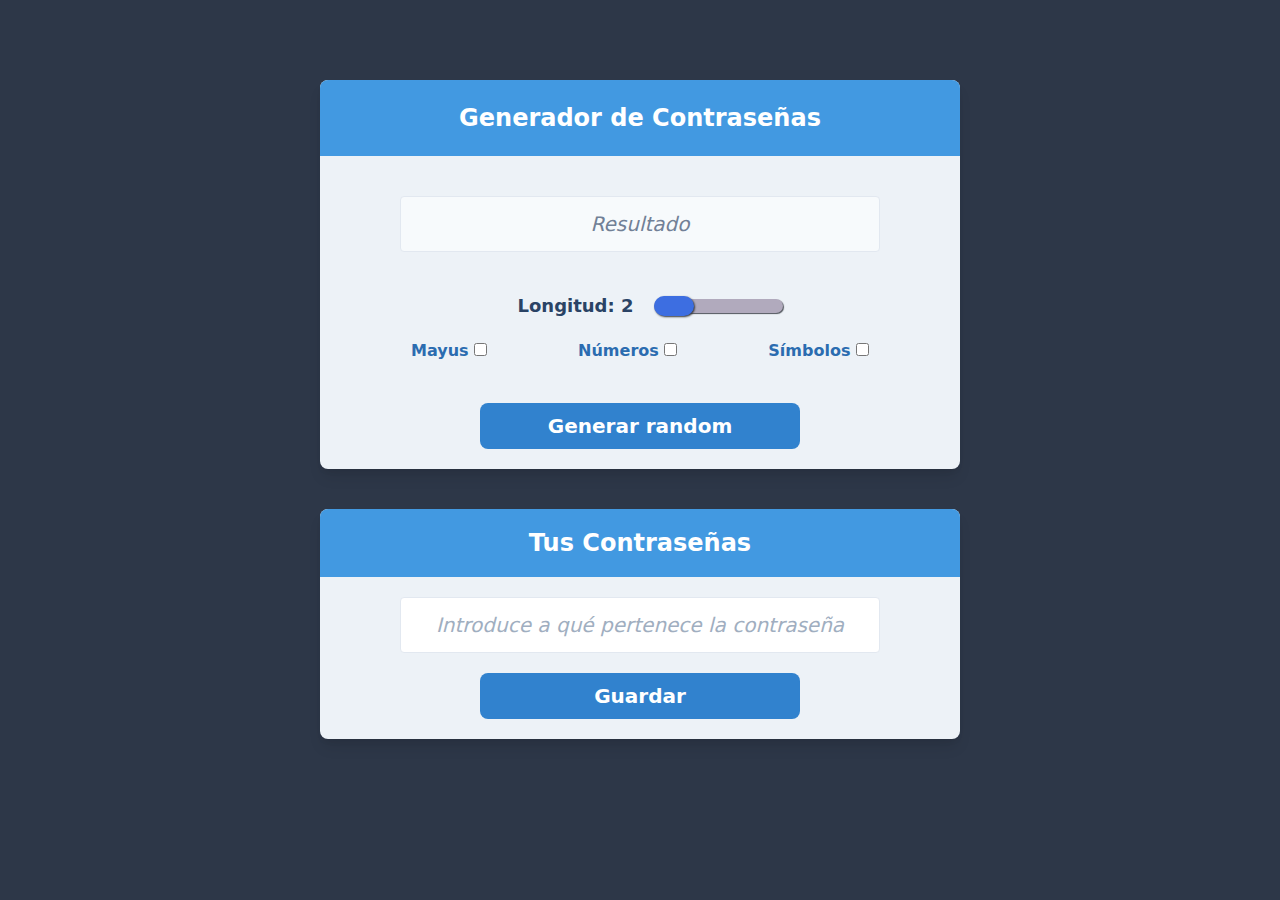
<file: Generador de Contraseñas/index.html>
<!DOCTYPE html>
<html lang="en">
<head>
    <meta charset="UTF-8">
    <meta http-equiv="X-UA-Compatible" content="IE=edge">
    <meta name="viewport" content="width=device-width, initial-scale=1.0">
    <title>Random Password</title>

    <link href="css/styles.css" rel="stylesheet">
    <link href="css/tailwind.min.css" rel="stylesheet">
</head>
<body class="bg-gray-800">
    <section class="flex flex-col items-center w-1/2 bg-gray-200 mx-auto mt-20 rounded-lg shadow-lg">
        <h2 class="rounded-t-lg bg-blue-500 p-5 text-white font-bold text-2xl w-full text-center">Generador de Contraseñas</h2>


        <div class="w-3/4 p-3 m-10 rounded border bg-gray-100 text-center">
            <p id="resultado" class="text-xl italic text-gray-600"> Resultado
            </p>
        </div>
        
        <form class="flex flex-col items-center -center w-full">
            <div class="flex align-center">
                <label for="slider" id="label" class="mx-5 font-bold text-lg text-blue-900">Longitud:</label>
                <input type="range" name="slider" id="slider" min="2" max="16">
            </div>
            
            
            <div class="flex justify-evenly m-5 font-bold w-full text-blue-700">
                <!-- <label>Minus
                    <input id="mayus" type="checkbox">
                </label> -->
                <label>Mayus
                    <input id="mayus" type="checkbox">
                </label>
                <label>Números
                    <input id="nums" type="checkbox">
                </label>
                <label>Símbolos
                    <input id="simbols" type="checkbox">
                </label>
            </div>
            <input type="submit" value="Generar random" class="m-5 p-2 rounded-lg bg-blue-600 text-white font-bold text-xl w-1/2">
        </form>
    </section>

    <section class="flex flex-col items-center w-1/2 bg-gray-200 mx-auto mt-10 rounded-lg shadow-lg">
        <h2 class="bg-blue-500 rounded-t-lg p-4 text-white font-bold text-2xl w-full text-center">Tus Contraseñas</h2>
        
        <form class="flex flex-col items-center w-full">
            <input type="text" placeholder="Introduce a qué pertenece la contraseña" class=" w-3/4 p-3 mt-5 rounded border text-center text-xl italic">
            <input type="submit" value="Guardar" class="m-5 p-2 rounded-lg bg-blue-600 text-white font-bold text-xl w-1/2 ">
        </form>
    </section>
</body>

<script src="js/app.js"></script>

</html>
</file>
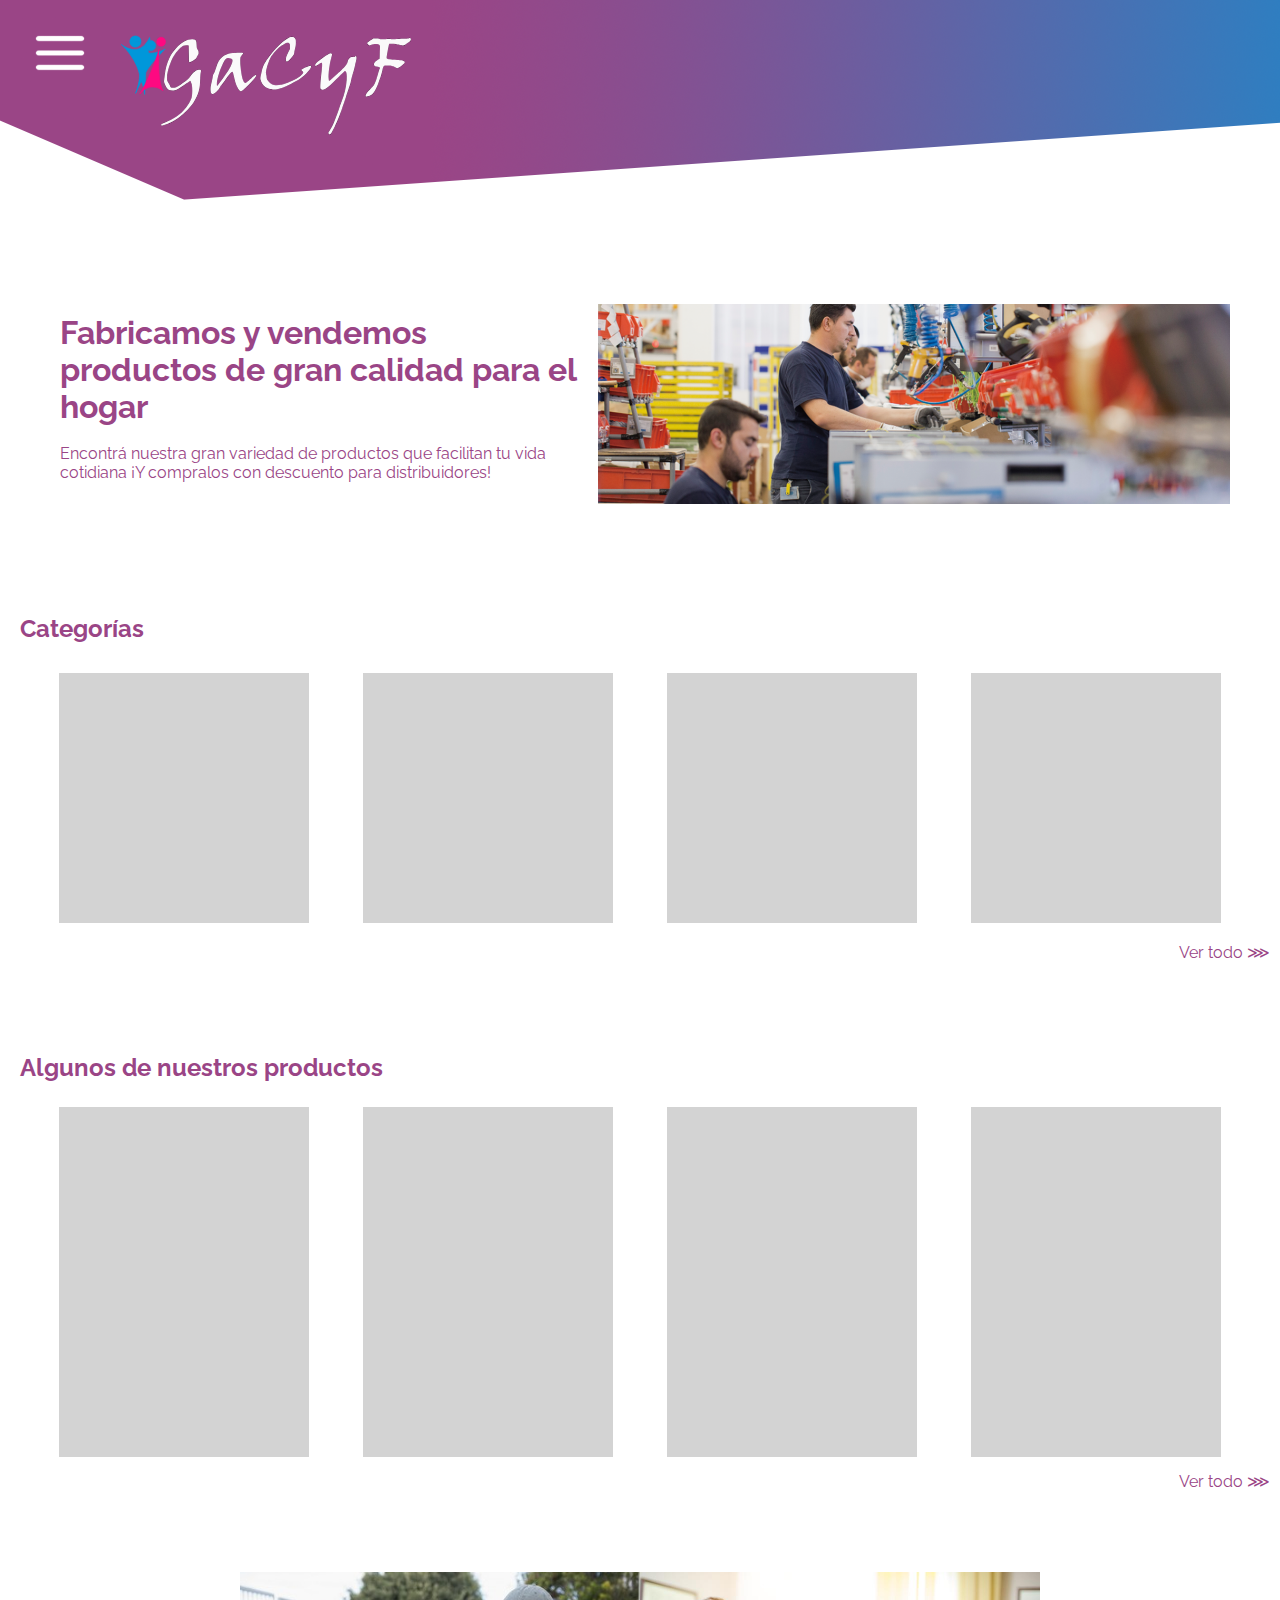
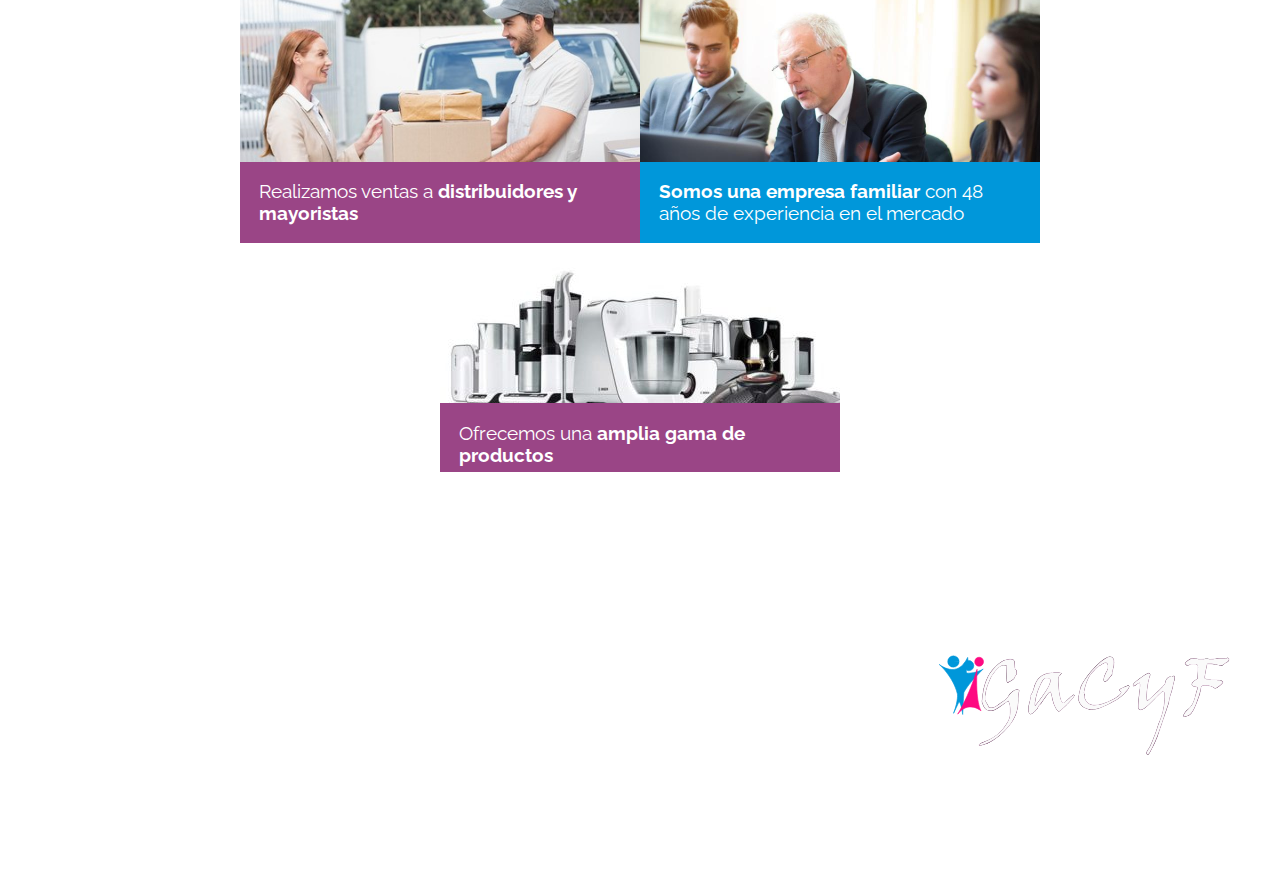
<file: ProyectoGacyf/Gacyf/home.html>
<!DOCTYPE html>
<html lang="es">
<head>
    <meta charset="UTF-8">
    <meta name="viewport" content="width=device-width, initial-scale=1.0, maximum-scale=1.0">
    <title>GaCyF Argentina</title>
    <link rel="stylesheet" href="styles.css">
    <link href="https://fonts.googleapis.com/css2?family=Raleway:wght@300;400;700&display=swap" rel="stylesheet"> 
</head>
<body>
    <header>
        <input type="checkbox" id="menu-check">
        <label  for="menu-check" class="menu">
            <img class="menu-img" src="img\menu-small.png" alt="menu">
        </label>
        <aside class="sidebar">
            <header class="menu-header">
                <img class="menu-logo" src="img\gacyf-white.svg" alt="logo">
                <label class="menu-cancel" for="menu-check">X</label>
            </header>
            <ul class="menu-list">
                <li class="menu-link"><a href="">Contacto</a></li>
                <li class="menu-link"><a href="">Acerca de nosotros</a></li>
                <li class="menu-link"><a href="">Productos</a></li>
            </ul>
        </aside>
        <img src="img\header-small.png" alt="header-small">
        <img class="logo" src="img\gacyf-white.svg" alt="logo">
        <nav class="header-nav">
            <a class="header-link" href="">CONTACTO</a>
            <a class="header-link" href="">ACERCA DE NOSOTROS</a>
            <a class="header-link" href="">PRODUCTOS</a>
        </nav>
    </header>
    <div class="novedades">
        <div class="novedades-title">
            <h1>Fabricamos y vendemos productos de gran calidad para el hogar</h1><br>
            <p>Encontrá nuestra gran variedad de productos que facilitan tu vida cotidiana
                ¡Y compralos con descuento para distribuidores!
            </p>
        </div>
        <div class="novedades-imgcont">
            <img class="novedades-img" src="img/example1.png" alt="">
        </div>
    </div>
    <div class="categorias">
        <h2 class="section-title">Categorías</h2>
        <div class="categorias-flex">
            <a class="categorias-item" href=""></a>
            <a class="categorias-item" href=""></a>
            <a class="categorias-item last" href=""></a>
            <a class="categorias-item last" href=""></a>
        </div>
        <a class="section-link" href="">Ver todo &#8921</a>
    </div>
    <div class="productos">
        <h2 class="section-title">Algunos de nuestros productos</h2>
        <div class="productos-flex">
            <a class="productos-item" href=""></a>
            <a class="productos-item" href=""></a>
            <a class="productos-item" href=""></a>
            <a class="productos-item" href=""></a>
            <a class="productos-item last" href=""></a>
        </div>
        <a class="section-link" href="">Ver todo &#8921</a>
    </div>
    <div class="fotos">
        <div class="fotos-item">
            <img class="fotos-img" src="img/example4.jpg" alt="">
            <h3 class="fotos-title">Realizamos ventas a  <strong>distribuidores y mayoristas</strong></h3>
        </div>
        <div class="fotos-item">
            <img class="fotos-img" src="img/example2.jpeg" alt="">
            <h3 class="fotos-title azul"><strong>Somos una empresa familiar</strong> con 48 años de experiencia en el mercado</h3>
        </div>
        <div class="fotos-item">
            <img class="fotos-img" src="img/example3.jpg" alt="">
            <h3 class="fotos-title">Ofrecemos una <strong>amplia gama de productos</strong></h3>
        </div>
    </div>
    <footer>
        <nav>
            <div class="footer-navitem">
                <h4>Categorías</h4>
                <a href="">Electrodomésticos</a>
                <a href="">Calefacción</a>
                <a href="">Ventilación</a>
                <a href="">Iluminación</a>
                <a href="">Bordeadoras</a>
            </div>
            <div class="footer-navitem">
                <h4>Servicio al cliente</h4>
                <a href="">Preguntas frecuentes</a>
                <a href="">Política de devolución</a>
                <a href="">Servicio técnico</a>
                <a href="">Envíos</a>
            </div>
            <div class="footer-navitem">
                <h4>Contacto</h4>
                <a href="">Envianos un correo electrónico</a>
                <a href="">Contactanos por teléfono</a>
                <a href="">Acercate a nuestra sucursal</a>
            </div>
            <img class="footer-logo" src="img/gacyf-white.svg" alt="logo">
        </nav>
        <p style="text-align: center;">GaCyF Argentina - Todos los derechos reservados.</p>
    </footer>
</body>
</html>
</file>
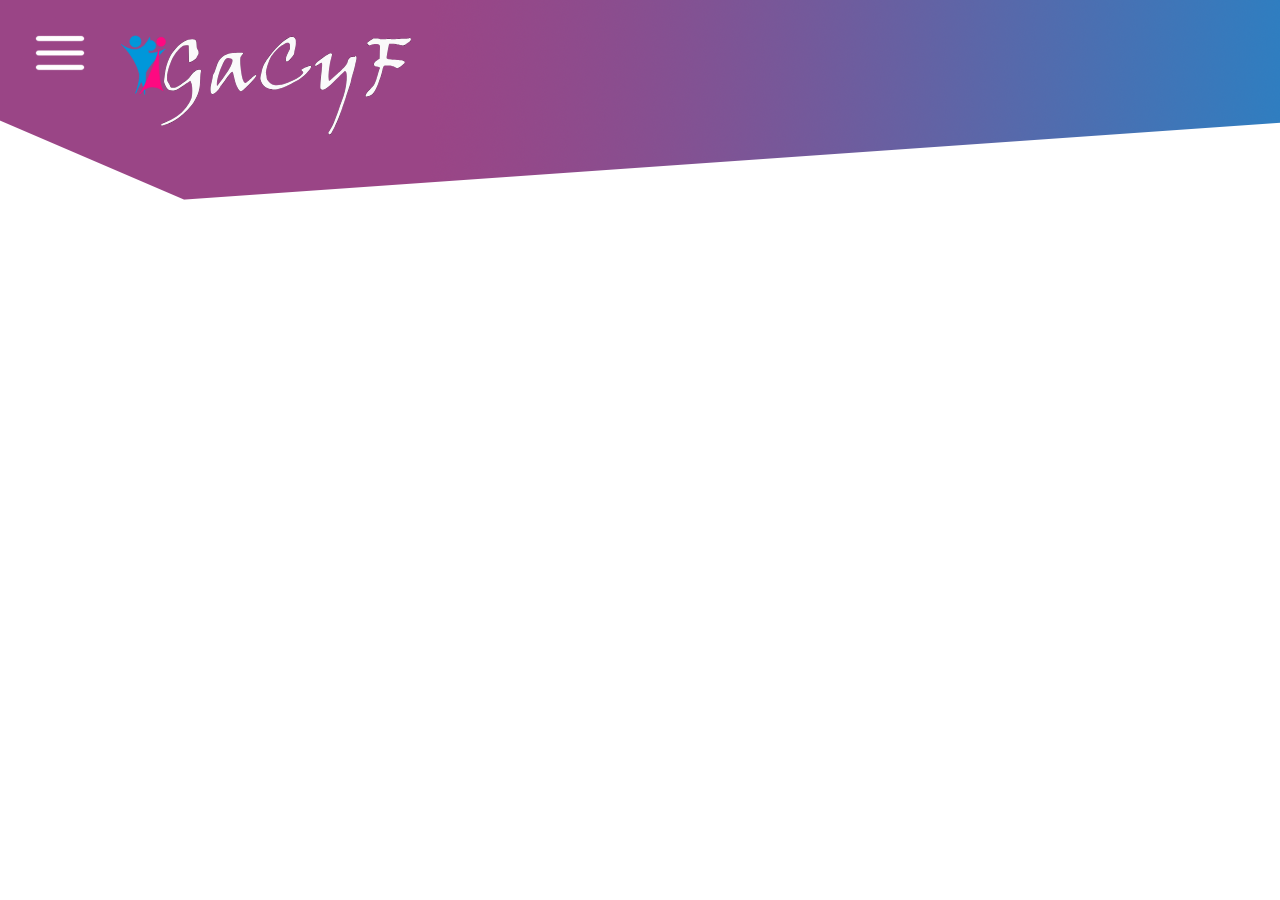
<file: ProyectoGacyf/Gacyf/products-page1.html>
<!DOCTYPE html>
<html lang="es">
<head>
    <meta charset="UTF-8">
    <meta name="viewport" content="width=device-width, initial-scale=1.0, maximum-scale=1.0">
    <title>GaCyF Argentina</title>
    <link rel="stylesheet" href="styles.css">
    <link href="https://fonts.googleapis.com/css2?family=Raleway:wght@300;400;700&display=swap" rel="stylesheet"> 
</head>
<body>
    <header>
        <input type="checkbox" id="menu-check">
        <label  for="menu-check" class="menu">
            <img class="menu-img" src="img\menu-small.png" alt="menu">
        </label>
        <aside class="sidebar">
            <header class="menu-header">
                <img class="menu-logo" src="img\gacyf-white.svg" alt="logo">
                <label class="menu-cancel" for="menu-check">X</label>
            </header>
            <ul class="menu-list">
                <li class="menu-link"><a href="">Contacto</a></li>
                <li class="menu-link"><a href="">Acerca de nosotros</a></li>
                <li class="menu-link"><a href="">Productos</a></li>
            </ul>
        </aside>
        <img src="img\header-small.png" alt="header-small">
        <img class="logo" src="img\gacyf-white.svg" alt="logo">
        <nav class="header-nav">
            <a class="header-link" href="">CONTACTO</a>
            <a class="header-link" href="">ACERCA DE NOSOTROS</a>
            <a class="header-link" href="">PRODUCTOS</a>
        </nav>
    </header>
</body>
</html>
</file>
<file: Generador de Contraseñas/css/styles.css>
input[type=range] {
    height: 27px;
    -webkit-appearance: none;
    background-color: transparent;
  }
  input[type=range]:focus {
    outline: none;
  }
  input[type=range]::-webkit-slider-runnable-track {
    width: 100%;
    height: 14px;
    cursor: pointer;
  
    box-shadow: 1px 1px 1px #50555C;
    background: #B1AABD;
    border-radius: 14px;
    border: 0px solid #000000;
  }
  input[type=range]::-webkit-slider-thumb {
    box-shadow: 1px 1px 2px #383838;
    border: 0px solid #000000;
    height: 20px;
    width: 40px;
    border-radius: 12px;
    background: #3D6EE1;
    cursor: pointer;
    -webkit-appearance: none;
    margin-top: -3px;
  }
  input[type=range]:focus::-webkit-slider-runnable-track {
    background: #B1AABD;
  }
  input[type=range]::-moz-range-track {
    width: 100%;
    height: 14px;
    cursor: pointer;
  
    box-shadow: 1px 1px 1px #50555C;
    background: #B1AABD;
    border-radius: 14px;
    border: 0px solid #000000;
  }
  input[type=range]::-moz-range-thumb {
    box-shadow: 1px 1px 2px #383838;
    border: 0px solid #000000;
    height: 20px;
    width: 40px;
    border-radius: 12px;
    background: #3D6EE1;
    cursor: pointer;
  }
  input[type=range]::-ms-track {
    width: 100%;
    height: 14px;
    cursor: pointer;
  
    background: transparent;
    border-color: transparent;
    color: transparent;
  }
  input[type=range]::-ms-fill-lower {
    background: #B1AABD;
    border: 0px solid #000000;
    border-radius: 28px;
    box-shadow: 1px 1px 1px #50555C;
  }
  input[type=range]::-ms-fill-upper {
    background: #B1AABD;
    border: 0px solid #000000;
    border-radius: 28px;
    box-shadow: 1px 1px 1px #50555C;
  }
  input[type=range]::-ms-thumb {
    margin-top: 1px;
    box-shadow: 1px 1px 2px #383838;
    border: 0px solid #000000;
    height: 20px;
    width: 40px;
    border-radius: 12px;
    background: #3D6EE1;
    cursor: pointer;
  }
  input[type=range]:focus::-ms-fill-lower {
    background: #B1AABD;
  }
  input[type=range]:focus::-ms-fill-upper {
    background: #B1AABD;
  }
</file>
<file: ProyectoGacyf/Gacyf/styles.css>
*{
    margin: 0;
    padding: 0;
    box-sizing: border-box;
    font-family: 'Raleway', sans-serif;
}
@media screen and (min-width:320px){ /*Smartphones*/
    footer{
        background-image: url("https://i.ibb.co/sjXF6H3/footer-small90.png");
    }
    footer > nav{
        flex-direction: column;
        align-items: center;
        text-align: center;
    }
    .header-nav{
        display: none;
    }
    .fotos{
        flex-direction: column;
        padding: 50px 0px;
    }
    .novedades{
        flex-direction: column-reverse;
    }
    .novedades-imgcont{
        display: flex;
        height: 200px;
        width: 100%;
        overflow: hidden;
    }
    .novedades-img{
        width: 100%;
    }
    .categorias-flex{
        flex-wrap: wrap;
    }
    .categorias-item{
        width: 170px;
        height: 170px;
    }
    .productos-flex{
        flex-wrap: wrap;
    }
    .productos-item{
        width: 170px;
        height: 210px;
    }
    .productos-item.last{
        display: none;
    }
}
@media screen and (min-width:500px){ /*Smartphones Landscape*/
    .categorias-flex{
        flex-wrap: nowrap;
    }
    .productos-flex{
        flex-wrap: nowrap;
    }
}
@media screen and (min-width:768px){ /*Tablets*/
    footer > nav{
        flex-direction: row;
        align-items: initial;
        text-align: initial;
    }
    footer{
        background-image: url('https://i.ibb.co/bs4m81b/footer-small.png');
    }
    .fotos{
        flex-direction: row;
        padding: 50px;
    }
    .novedades{
        padding: 50px;
        flex-direction: row;
    }
    .categorias-flex{
        flex-wrap: nowrap;
    }
    .categorias-item{
        width: 250px;
        height: 250px;
    }
    .productos-flex{
        flex-wrap: nowrap;
    }
    .productos-item{
        width: 250px;
        height: 350px;
    }
}
@media screen and (min-width:1350px){ /*Monitors*/
    .header-nav{
        display: flex;
    }
    .menu{
        display: none;
    }
    .productos-item.last{
        display: initial;
    }
}
.header-nav{
    position: absolute;
    top: 40px;
    left: 450px;
    width: 850px;
    color: white;
    font-size: 25px;
    font-weight: bold;
    justify-content: space-evenly;
}
a{
    text-decoration: none;
    color: white;
}
header{
    width: 100%;
    position: relative;
    overflow: hidden;
}
.menu{
    position: absolute;
    top: 35px;
    left: 35px;
    overflow: hidden;
    cursor: pointer;
}
.menu{
    overflow: visible;
}
.menu-img{
    width: 50px;
}.sidebar{
    position: fixed;
    height: 100%;
    width: 250px;
    background-color: #9a4586;
    left: -250px;
    transition: .4s ease;
    z-index: 1;
}
.menu-header{
    padding: 10px;
    height:10%;
    background-color: #7c376c;
}
.menu-logo{
    width: 70%;
}
.menu-cancel{
    float: right;
    color: white;
    font-weight: 800;
    font-size: 25px;
    padding: 5px 12px;
    border-radius: 50%;
    background-color: #682e59;
    cursor: pointer;
}
.menu-link{
    border-bottom: 1px solid #7c376c;
    font-size: 2em;
    padding: 25px;
    transition: .4s;
}
.menu-link:hover{
    margin-left: 10px;
}
#menu-check{
    display: none;
}
#menu-check:checked ~ .sidebar{
    left: 0px
}
#menu-check:checked ~ .logo{
    opacity: 0%;
    }
.logo{
    position: absolute;
    height: 100px;
    left: 120px;
    top: 35px;
    transition: .2s;
}
.novedades{
    margin-top: 50px;
    color: #9a4586;
    display: flex;
    justify-content: center;
    align-items: flex-start;
    overflow: hidden;
}
.novedades-title{
    padding: 10px;
}
.novedades-img{
    align-self: center;
    margin-top: -50px;
    min-width: 480px;
}
.categorias{
    padding: 50px 10px;
}
.categorias-flex{
    height: 80%;
    display: flex;
    justify-content: space-evenly;
    align-items: center;
}
.categorias-item{
    margin: 20px 5px;
    background-color: lightgray;
}
.productos{
    padding: 50px 10px;
}
.productos-flex{
    display: flex;
    justify-content: space-evenly;
}
.productos-item{
    margin: 15px 5px;
    background-color: lightgray;
}
.section-link{
    color: #9a4586;
    float: right;
}
.section-title{
    color: #9a4586;
    margin: 10px;
}
.fotos{
    display: flex;
    flex-wrap: wrap;
    justify-content: center;
    align-content: center;
}
.fotos-item{
    position: relative;
    color: white;
    width: 30%;
    min-height: 220px;
    min-width: 400px;
    max-width: 420px;
}
.fotos-img{
    height: auto;
    width: 100%;
    background-color: lightgray;
}
.fotos-title{
    padding: 1em;
    position: absolute;
    bottom: 0px;
    font-weight: normal;
    width: 100%;
    height: 30%;
    background-color: #9a4586;
}
.fotos-title.azul{
    background-color: #0097da;
}

footer{
    background-size: cover;
    position: relative;
    padding: 50px;
    color: white;
}
footer > nav{
    display: flex;
    justify-content: space-evenly;
    left: 0;
    top: 0;
}
.footer-navitem{
    display: flex;
    flex-direction: column;
    font-size: 30px;
    margin: 10px;
}
.footer-navitem a{
    font-size: smaller;
}
.footer-logo{
    margin-top: 25px;
    height: 100px;
    align-self: center;
}
</file>
